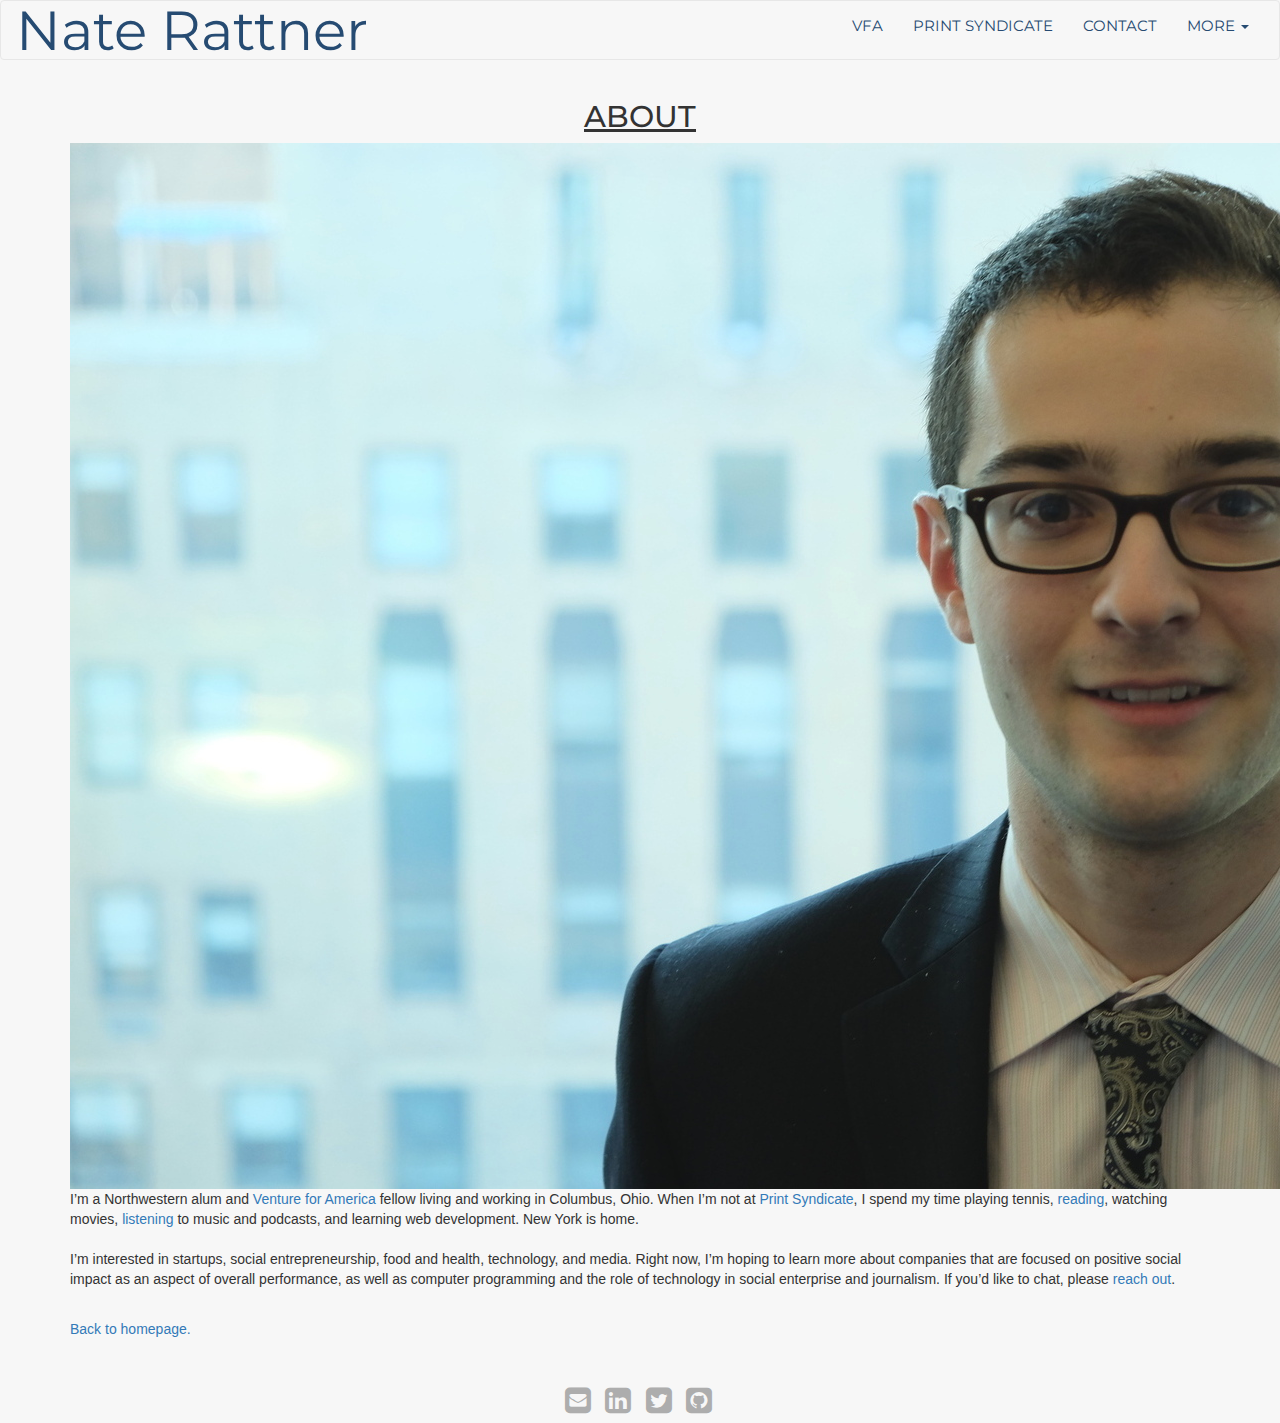
<file: about.html>
<!DOCTYPE html>
<html lang="en">
  <head>
  	<meta name="robots" content="noindex" />
    <meta charset="utf-8">
    <meta http-equiv="X-UA-Compatible" content="IE=edge">
    <meta name="viewport" content="width=device-width, initial-scale=1">
    <!-- The above 3 meta tags *must* come first in the head; any other head content must come *after* these tags -->
    <title>Nate Rattner</title>

    <!-- Bootstrap -->
    <link href="css/bootstrap.min.css" rel="stylesheet">

	<!-- Stylesheet -->
	<link href="css/stylesheet.css" rel="stylesheet" type="text/css">
	<link rel="stylesheet" href="http://maxcdn.bootstrapcdn.com/font-awesome/4.3.0/css/font-awesome.min.css">
	<link href='http://fonts.googleapis.com/css?family=Montserrat:400,700' rel='stylesheet' type='text/css'>
	<link href='http://fonts.googleapis.com/css?family=Karla' rel='stylesheet' type='text/css'>
	<link href='http://fonts.googleapis.com/css?family=Lora' rel='stylesheet' type='text/css'>
	<link href='http://fonts.googleapis.com/css?family=Raleway:400' rel='stylesheet' type='text/css'>
	<link href='http://fonts.googleapis.com/css?family=Lato:300' rel='stylesheet' type='text/css'>
	
    <!-- HTML5 shim and Respond.js for IE8 support of HTML5 elements and media queries -->
    <!-- WARNING: Respond.js doesn't work if you view the page via file:// -->
    <!--[if lt IE 9]>
      <script src="https://oss.maxcdn.com/html5shiv/3.7.2/html5shiv.min.js"></script>
      <script src="https://oss.maxcdn.com/respond/1.4.2/respond.min.js"></script>
    <![endif]-->
  </head>
  <body>

<nav class="navbar navbar-default">
  <div class="container-fluid">
    <!-- Brand and toggle get grouped for better mobile display -->
    <div class="navbar-header">
      <button type="button" class="navbar-toggle collapsed" data-toggle="collapse" data-target="#bs-example-navbar-collapse-1">
        <span class="sr-only">Toggle navigation</span>
        <span class="icon-bar"></span>
        <span class="icon-bar"></span>
        <span class="icon-bar"></span>
      </button>
      <a class="navbar-brand" href="index.html">Nate Rattner</a>
    </div>

    <!-- Collect the nav links, forms, and other content for toggling -->
    <div class="collapse navbar-collapse" id="bs-example-navbar-collapse-1">
      
      <ul class="nav navbar-nav navbar-right">
        <li><a href="vfa.html">VFA</a></li>
        <li><a href="printsyndicate.html">Print Syndicate</a></li>
        <li><a href="contact.html">Contact</a></li>
        <li class="dropdown">
          <a href="#" class="dropdown-toggle" data-toggle="dropdown" role="button" aria-expanded="false">More <span class="caret"></span></a>
          <ul class="dropdown-menu" role="menu">
            <li><a href="writing.html">Writing</a></li>
            <li><a href="reading.html">Reading</a></li>
            <li><a href="listening.html">Listening</a></li>
            <li><a href="projects.html">Projects</a></li>
            <li><a href="resume.html">Resume</a></li>

        </li>
      </ul>
    </div><!-- /.navbar-collapse -->
  </div><!-- /.container-fluid -->
</nav>

	<!-- Pages Header-->



	<!-- Main Page Content -->
<div class="container">
	<div class="row pages-header">
		<h2>
			About 
		</h2>
	</div>
</div>

<div class="container">
	<div class="row about-content">
		<div class="col-sm-12 col-lg-12">
			<img id="headshot" src="img/headshot.jpg"/>
			<p>
				I’m a Northwestern alum and <a href="vfa.html">Venture for America</a> fellow living and working in Columbus, Ohio. When I’m not at <a href="printsyndicate.html">Print Syndicate</a>, I spend my time playing tennis, <a href="reading.html">reading</a>, watching movies, <a href="listening.html">listening</a> to music and podcasts, and learning web development. New York is home.
				</br>
				</br>
				I’m interested in startups, social entrepreneurship, food and health, technology, and media. Right now, I’m hoping to learn more about companies that are focused on positive social impact as an aspect of overall performance, as well as computer programming and the role of technology in social enterprise and journalism. If you’d like to chat, please <a href="contact.html">reach out</a>.
			</p> 
			</br>
			<div class="back-link"><a href="index.html">Back to homepage.</p></div>
	</br>
<div class="row homepage-icons">
		<div class="col-sm-12 col-lg-12">
			<a href="mailto:naterattner@gmail.com"><i class="fa fa-envelope-square"></i></a>
			<a href="http://www.linkedin.com/in/naterattner/en" target="_blank"><i class="fa fa-linkedin-square"></i></a>
			<a href="https://twitter.com/naterattner" target="_blank"><i class="fa fa-twitter-square"></i></a>
			<a href="https://github.com/NateRattner" target="_blank"><i class="fa fa-github-square"></i></a>
		</div>
	</div>




    <!-- jQuery (necessary for Bootstrap's JavaScript plugins) -->
    <script src="https://ajax.googleapis.com/ajax/libs/jquery/1.11.2/jquery.min.js"></script>
    <!-- Include all compiled plugins (below), or include individual files as needed -->
    <script src="js/bootstrap.min.js"></script>
  </body>
</html>
</file>
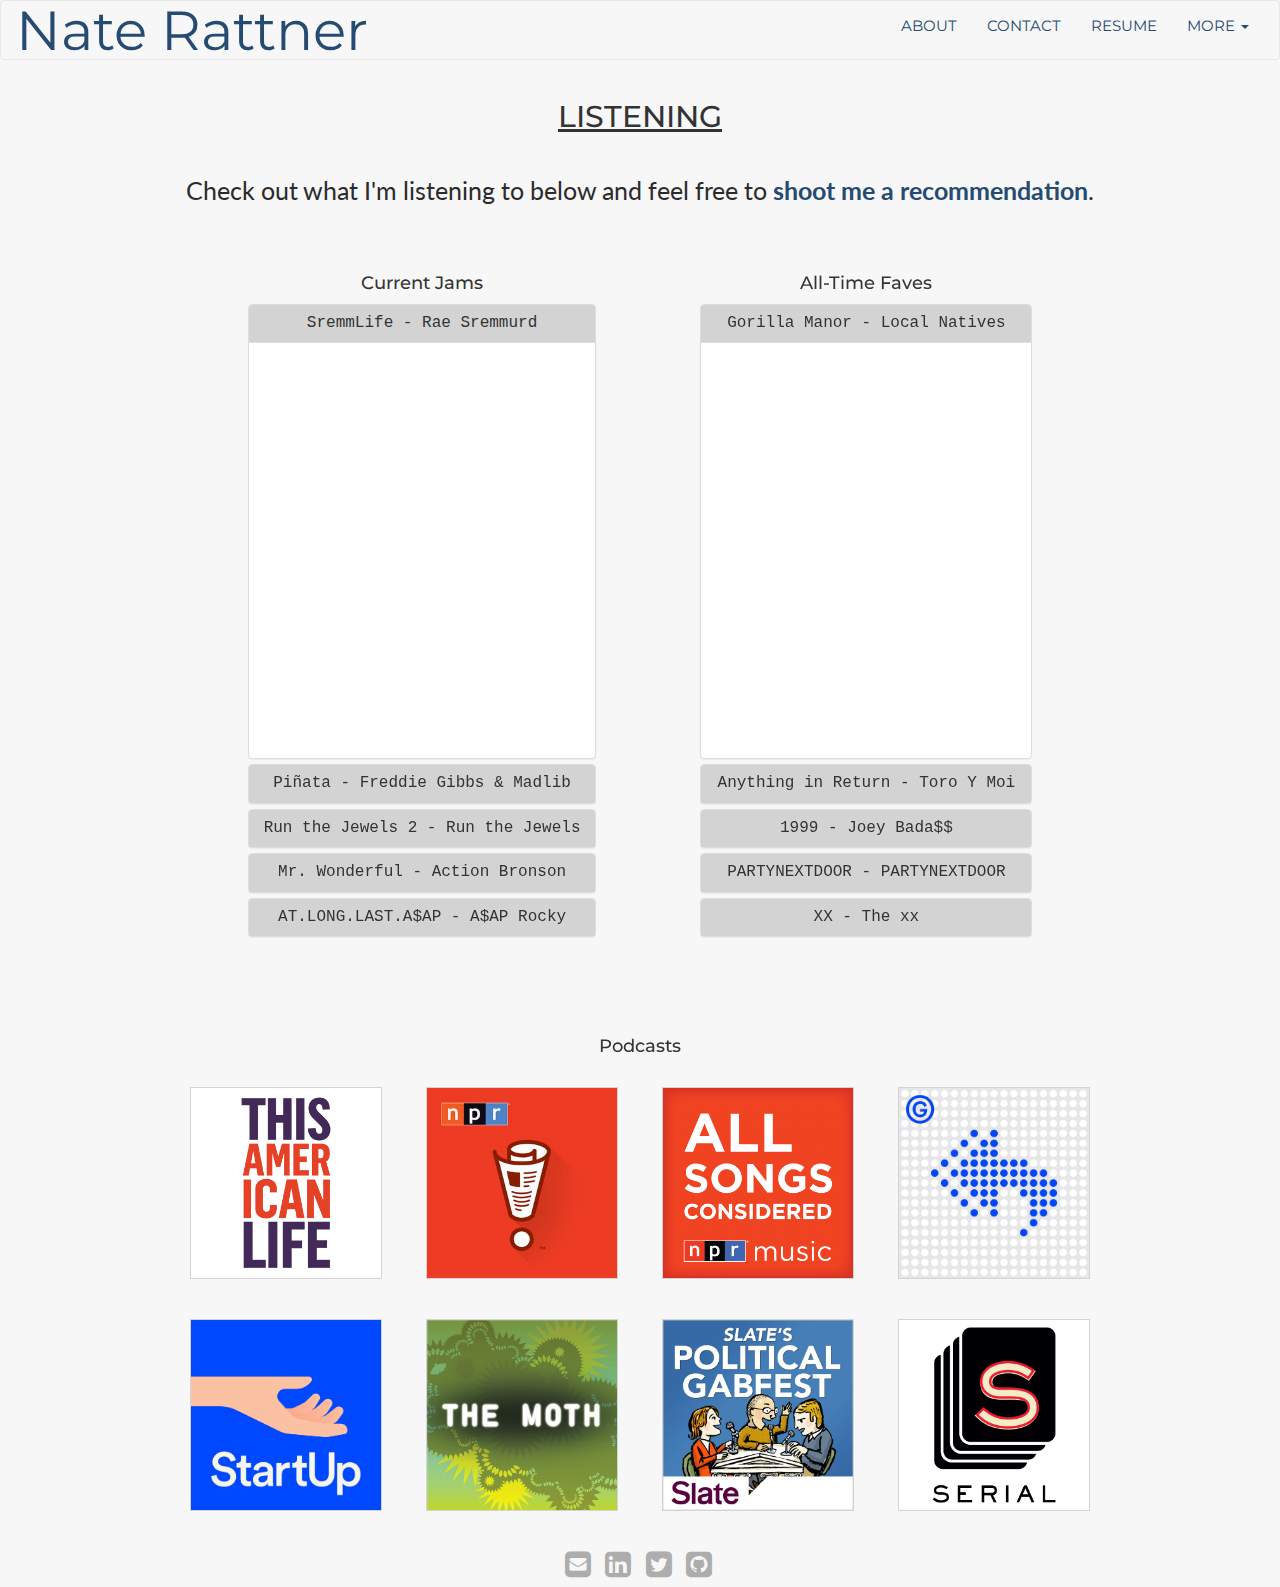
<file: listening.html>
<!DOCTYPE html>
<html lang="en">
  <head>
    <meta charset="utf-8">
    <meta http-equiv="X-UA-Compatible" content="IE=edge">
    <meta name="viewport" content="width=device-width, initial-scale=1">
    <!-- The above 3 meta tags *must* come first in the head; any other head content must come *after* these tags -->
    <title>Nate Rattner</title>

    <!-- Bootstrap -->
    <link href="css/bootstrap.min.css" rel="stylesheet">

	<!-- Stylesheet -->
	<link href="css/stylesheet.css" rel="stylesheet" type="text/css">
	<link rel="stylesheet" href="http://maxcdn.bootstrapcdn.com/font-awesome/4.3.0/css/font-awesome.min.css">
	
	<link href='http://fonts.googleapis.com/css?family=Montserrat:400,700' rel='stylesheet' type='text/css'>
	<link href='http://fonts.googleapis.com/css?family=Karla' rel='stylesheet' type='text/css'>
	<link href='http://fonts.googleapis.com/css?family=Lora' rel='stylesheet' type='text/css'>
	<link href='http://fonts.googleapis.com/css?family=Raleway:400' rel='stylesheet' type='text/css'>
	<link href='http://fonts.googleapis.com/css?family=Lato:300' rel='stylesheet' type='text/css'>
	
    <!-- HTML5 shim and Respond.js for IE8 support of HTML5 elements and media queries -->
    <!-- WARNING: Respond.js doesn't work if you view the page via file:// -->
    <!--[if lt IE 9]>
      <script src="https://oss.maxcdn.com/html5shiv/3.7.2/html5shiv.min.js"></script>
      <script src="https://oss.maxcdn.com/respond/1.4.2/respond.min.js"></script>
    <![endif]-->
  </head>
  <body>

<nav class="navbar navbar-default">
  <div class="container-fluid">
    <!-- Brand and toggle get grouped for better mobile display -->
    <div class="navbar-header">
      <button type="button" class="navbar-toggle collapsed" data-toggle="collapse" data-target="#bs-example-navbar-collapse-1">
        <span class="sr-only">Toggle navigation</span>
        <span class="icon-bar"></span>
        <span class="icon-bar"></span>
        <span class="icon-bar"></span>
      </button>
      <a class="navbar-brand" href="index.html">Nate Rattner</a>
    </div>

    <!-- Collect the nav links, forms, and other content for toggling -->
    <div class="collapse navbar-collapse" id="bs-example-navbar-collapse-1">
      
      <ul class="nav navbar-nav navbar-right">
        <li><a href="about.html">About</a></li>
        <li><a href="contact.html">Contact</a></li>
        <li><a href="resume.html">Resume</a></li>
        <li class="dropdown">
          <a href="#" class="dropdown-toggle" data-toggle="dropdown" role="button" aria-expanded="false">More <span class="caret"></span></a>
          <ul class="dropdown-menu" role="menu">
            <li><a href="printsyndicate.html">Print Syndicate</a></li>
            <li><a href="vfa.html">Venture for America</a></li>
            <li><a href="writing.html">Writing</a></li>
            <li><a href="reading.html">Reading</a></li>
            <li><a href="listening.html">Listening</a></li>
            <li><a href="projects.html">Projects</a></li>

        </li>
      </ul>
    </div><!-- /.navbar-collapse -->
  </div><!-- /.container-fluid -->
</nav>

	<!-- Pages Header-->

<div class="container">
	<div class="row pages-header">
		<h2>
			Listening
		</h2>
	</div>
</div>

<div class="container">
	<div class="row pages-content reading-intro">
		<p>
			Check out what I'm listening to below and feel free to <a href="mailto:naterattner@gmail.com">shoot me a recommendation</a>.
		</p>
	</div>
</div>

	<!-- Main Page Content -->


<!-- Accordion #1 accordion -->
<div class="container">
<div class="row music-container">
<div class="music-column">
<h4>Current Jams</h4>
<div class="panel-group" id="accordion1" role="tablist" aria-multiselectable="true">
  <div class="panel panel-default">
    <div class="panel-heading" role="tab" id="headingOne">
      <h5 class="panel-title">
        <a data-toggle="collapse" data-parent="#accordion1" href="#1_collapseOne" aria-expanded="true" aria-controls="collapseOne">
          SremmLife - Rae Sremmurd
        </a>
      </h5>
    </div>
    <div id="1_collapseOne" class="panel-collapse collapse in" role="tabpanel" aria-labelledby="headingOne">
      <div class="panel-body">
        <iframe src="https://embed.spotify.com/?uri=spotify%3Aalbum%3A6eDx949ONWDCN0O22wFZf7" width="300" height="380" frameborder="0" allowtransparency="true"></iframe>
      </div>
    </div>
  </div>
  <div class="panel panel-default">
    <div class="panel-heading" role="tab" id="headingTwo">
      <h5 class="panel-title">
        <a class="collapsed" data-toggle="collapse" data-parent="#accordion1" href="#1_collapseTwo" aria-expanded="false" aria-controls="collapseTwo">
          Pi&ntilde;ata - Freddie Gibbs & Madlib
        </a>
      </h5>
    </div>
    <div id="1_collapseTwo" class="panel-collapse collapse" role="tabpanel" aria-labelledby="headingTwo">
      <div class="panel-body">
        <iframe src="https://embed.spotify.com/?uri=spotify%3Aalbum%3A43uErencdmuTRFZPG3zXL1" width="300" height="380" frameborder="0" allowtransparency="true"></iframe>
      </div>
    </div>
  </div>
  <div class="panel panel-default">
    <div class="panel-heading" role="tab" id="headingThree">
      <h5 class="panel-title">
        <a class="collapsed" data-toggle="collapse" data-parent="#accordion1" href="#1_collapseThree" aria-expanded="false" aria-controls="collapseThree">
          Run the Jewels 2 - Run the Jewels
        </a>
      </h5>
    </div>
    <div id="1_collapseThree" class="panel-collapse collapse" role="tabpanel" aria-labelledby="headingThree">
      <div class="panel-body">
        <iframe src="https://embed.spotify.com/?uri=spotify%3Aalbum%3A2lPYlP4eumsjz6LBG8GCbG" width="300" height="380" frameborder="0" allowtransparency="true"></iframe>
      </div>
    </div>
  </div>
  <div class="panel panel-default">
    <div class="panel-heading" role="tab" id="headingThree">
      <h5 class="panel-title">
        <a class="collapsed" data-toggle="collapse" data-parent="#accordion1" href="#1_collapseFour" aria-expanded="false" aria-controls="collapseThree">
          Mr. Wonderful - Action Bronson
        </a>
      </h5>
    </div>
    <div id="1_collapseFour" class="panel-collapse collapse" role="tabpanel" aria-labelledby="headingThree">
      <div class="panel-body">
        <iframe src="https://embed.spotify.com/?uri=spotify%3Aalbum%3A7ijgeLAW3W3vZ9jf6tozFq" width="300" height="380" frameborder="0" allowtransparency="true"></iframe>
      </div>
    </div>
  </div>
  <div class="panel panel-default">
    <div class="panel-heading" role="tab" id="headingThree">
      <h5 class="panel-title">
        <a class="collapsed" data-toggle="collapse" data-parent="#accordion1" href="#1_collapseFive" aria-expanded="false" aria-controls="collapseThree">
          AT.LONG.LAST.A$AP - A$AP Rocky
        </a>
      </h5>
    </div>
    <div id="1_collapseFive" class="panel-collapse collapse" role="tabpanel" aria-labelledby="headingThree">
      <div class="panel-body">
        <iframe src="https://embed.spotify.com/?uri=spotify%3Aalbum%3A3arNdjotCvtiiLFfjKngMc" width="300" height="380" frameborder="0" allowtransparency="true"></iframe>
      </div>
    </div>
  </div>
</div>
</div>
<div class="music-column">
<h4>All-Time Faves</h4>
<div class="panel-group" id="accordion2" role="tablist" aria-multiselectable="true">
  <div class="panel panel-default">
    <div class="panel-heading" role="tab" id="headingOne">
      <h5 class="panel-title">
        <a data-toggle="collapse" data-parent="#accordion2" href="#2_collapseOne" aria-expanded="true" aria-controls="collapseOne">
          Gorilla Manor - Local Natives
        </a>
      </h5>
    </div>
    <div id="2_collapseOne" class="panel-collapse collapse in" role="tabpanel" aria-labelledby="headingOne">
      <div class="panel-body">
        <iframe src="https://embed.spotify.com/?uri=spotify%3Aalbum%3A2cIpJDijNEoHv88jJKwDID" width="300" height="380" frameborder="0" allowtransparency="true"></iframe>
      </div>
    </div>
  </div>
  <div class="panel panel-default">
    <div class="panel-heading" role="tab" id="headingTwo">
      <h5 class="panel-title">
        <a class="collapsed" data-toggle="collapse" data-parent="#accordion2" href="#2_collapseTwo" aria-expanded="false" aria-controls="collapseTwo">
          Anything in Return - Toro Y Moi
        </a>
      </h5>
    </div>
    <div id="2_collapseTwo" class="panel-collapse collapse" role="tabpanel" aria-labelledby="headingTwo">
      <div class="panel-body">
        <iframe src="https://embed.spotify.com/?uri=spotify%3Aalbum%3A3xDRuOqakukb1SjHQG4WWc" width="300" height="380" frameborder="0" allowtransparency="true"></iframe>
      </div>
    </div>
  </div>
  <div class="panel panel-default">
    <div class="panel-heading" role="tab" id="headingThree">
      <h5 class="panel-title">
        <a class="collapsed" data-toggle="collapse" data-parent="#accordion2" href="#2_collapseThree" aria-expanded="false" aria-controls="collapseThree">
          1999 - Joey Bada$$
        </a>
      </h5>
    </div>
    <div id="2_collapseThree" class="panel-collapse collapse" role="tabpanel" aria-labelledby="headingThree">
      <div class="panel-body">
        <iframe src="https://embed.spotify.com/?uri=spotify%3Aalbum%3A100sbzLt8tFdeksrctxIG1" width="300" height="380" frameborder="0" allowtransparency="true"></iframe>
      </div>
    </div>
  </div>
    <div class="panel panel-default">
    <div class="panel-heading" role="tab" id="headingThree">
      <h5 class="panel-title">
        <a class="collapsed" data-toggle="collapse" data-parent="#accordion2" href="#2_collapseFour" aria-expanded="false" aria-controls="collapseThree">
          PARTYNEXTDOOR - PARTYNEXTDOOR
        </a>
      </h5>
    </div>
    <div id="2_collapseFour" class="panel-collapse collapse" role="tabpanel" aria-labelledby="headingThree">
      <div class="panel-body">
        <iframe src="https://embed.spotify.com/?uri=spotify%3Aalbum%3A4EZoN6mRXNcGxHXZC2doJH" width="300" height="380" frameborder="0" allowtransparency="true"></iframe>
      </div>
    </div>
  </div>
    <div class="panel panel-default">
    <div class="panel-heading" role="tab" id="headingThree">
      <h5 class="panel-title">
        <a class="collapsed" data-toggle="collapse" data-parent="#accordion2" href="#2_collapseFive" aria-expanded="false" aria-controls="collapseThree">
          XX - The xx
        </a>
      </h5>
    </div>
    <div id="2_collapseFive" class="panel-collapse collapse" role="tabpanel" aria-labelledby="headingThree">
      <div class="panel-body">
        <iframe src="https://embed.spotify.com/?uri=spotify%3Aalbum%3A2rmMeEq5D1Bg7YFRwtHBDr" width="300" height="380" frameborder="0" allowtransparency="true"></iframe>
      </div>
    </div>
  </div>
</div>
</div>
</div>
</div>

<div class="container">
	<div class="podcasts-container">
		<h4>
			Podcasts
		</h4>
		<div class="podcasts-icons">
			<div class="podcast">
				<a href="http://www.thisamericanlife.org/" target="blank"><img src="img/this_american_life.jpg" /> </a>
			</div>
			<div class="podcast">
				<a href="http://www.npr.org/programs/wait-wait-dont-tell-me/" target="blank"><img src="img/wait_wait.jpg" /> </a>
			</div>
			<div class="podcast">
				<a href="http://www.npr.org/sections/allsongs/" target="blank"><img src="img/all_songs_considered.jpg" /> </a>
			</div>
			<div class="podcast">
				<a href="http://gimletmedia.com/show/reply-all/" target="blank"><img src="img/reply_all.jpeg" /> </a>
			</div>
			<div class="podcast">
				<a href="http://gimletmedia.com/show/startup/" target="blank"><img src="img/startup.jpeg" /> </a>
			</div>
			<div class="podcast">
				<a href="http://themoth.org/" target="blank"><img src="img/the_moth.jpg" /> </a>
			</div>
			<div class="podcast">
				<a href="http://www.slate.com/articles/podcasts/gabfest.html" target="blank"><img src="img/gabfest.jpg" /> </a>
			</div>
			<div class="podcast">
				<a href="http://serialpodcast.org/" target="blank"><img src="img/serial.png" /> </a>
			</div>	
		</div>
	</div>
</div>



<div class="row homepage-icons">
		<div class="col-sm-12 col-lg-12">
			<a href="mailto:naterattner@gmail.com"><i class="fa fa-envelope-square"></i></a>
			<a href="http://www.linkedin.com/in/naterattner/en" target="_blank"><i class="fa fa-linkedin-square"></i></a>
			<a href=""><i class="fa fa-twitter-square"></i></a>
			<a href=""><i class="fa fa-github-square"></i></a>
		</div>
	</div>






    <!-- jQuery (necessary for Bootstrap's JavaScript plugins) -->
    <script src="https://ajax.googleapis.com/ajax/libs/jquery/1.11.2/jquery.min.js"></script>
    <!-- Include all compiled plugins (below), or include individual files as needed -->
    <script src="js/bootstrap.min.js"></script>
  </body>
</html>
</file>
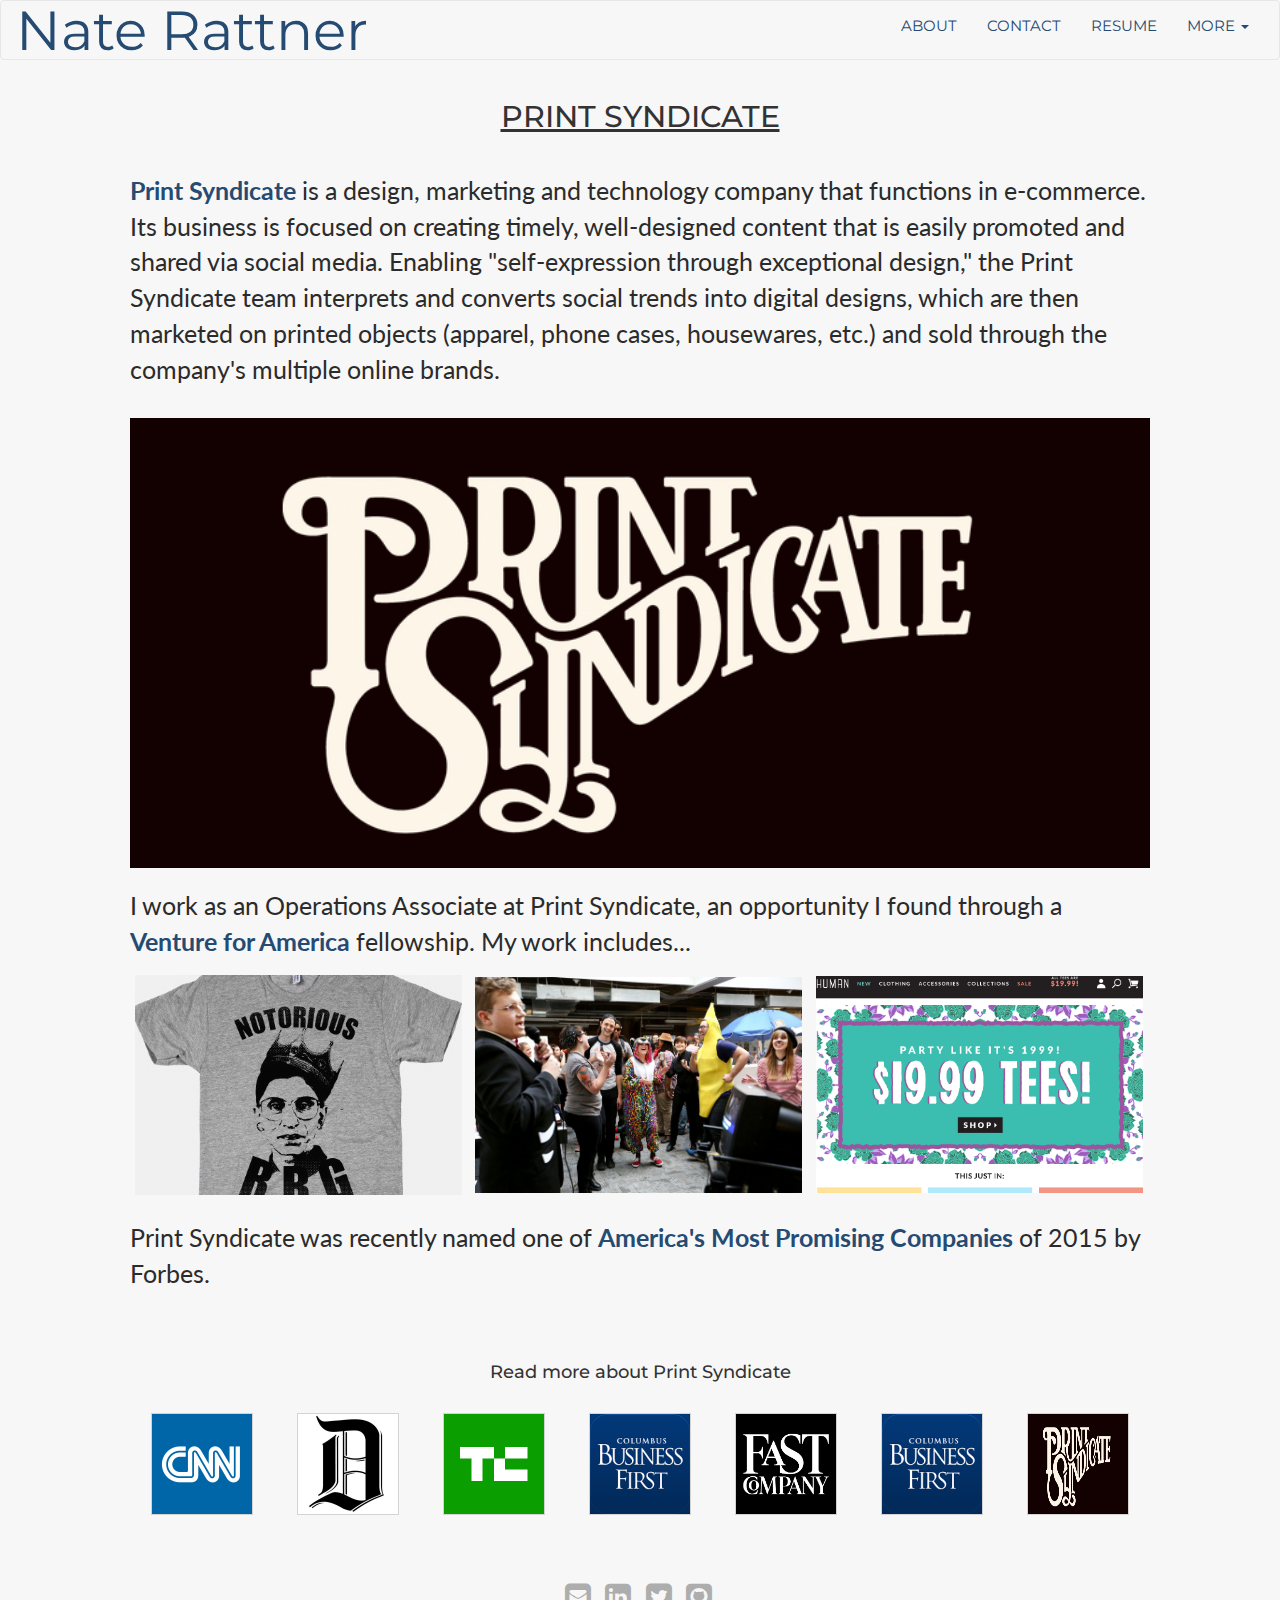
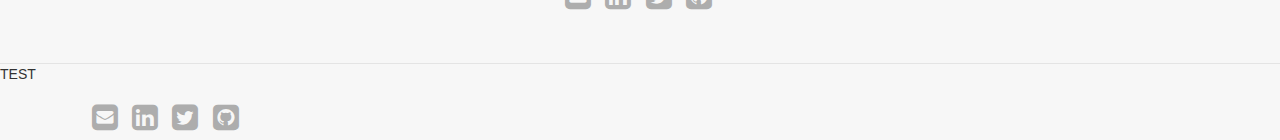
<file: printsyndicate.html>
<!DOCTYPE html>
<html lang="en">
  <head>
    <meta charset="utf-8">
    <meta http-equiv="X-UA-Compatible" content="IE=edge">
    <meta name="viewport" content="width=device-width, initial-scale=1">
    <!-- The above 3 meta tags *must* come first in the head; any other head content must come *after* these tags -->
    <title>Nate Rattner</title>

    <!-- Bootstrap -->
    <link href="css/bootstrap.min.css" rel="stylesheet">

	<!-- Stylesheet -->
	<link href="css/stylesheet.css" rel="stylesheet" type="text/css">
	<link rel="stylesheet" href="http://maxcdn.bootstrapcdn.com/font-awesome/4.3.0/css/font-awesome.min.css">
	<link href='http://fonts.googleapis.com/css?family=Montserrat:400,700' rel='stylesheet' type='text/css'>
	<link href='http://fonts.googleapis.com/css?family=Karla' rel='stylesheet' type='text/css'>
	<link href='http://fonts.googleapis.com/css?family=Lora' rel='stylesheet' type='text/css'>
	<link href='http://fonts.googleapis.com/css?family=Raleway:400' rel='stylesheet' type='text/css'>
	<link href='http://fonts.googleapis.com/css?family=Lato:300' rel='stylesheet' type='text/css'>
	
    <!-- HTML5 shim and Respond.js for IE8 support of HTML5 elements and media queries -->
    <!-- WARNING: Respond.js doesn't work if you view the page via file:// -->
    <!--[if lt IE 9]>
      <script src="https://oss.maxcdn.com/html5shiv/3.7.2/html5shiv.min.js"></script>
      <script src="https://oss.maxcdn.com/respond/1.4.2/respond.min.js"></script>
    <![endif]-->
  </head>
  <body>

<nav class="navbar navbar-default">
  <div class="container-fluid">
    <!-- Brand and toggle get grouped for better mobile display -->
    <div class="navbar-header">
      <button type="button" class="navbar-toggle collapsed" data-toggle="collapse" data-target="#bs-example-navbar-collapse-1">
        <span class="sr-only">Toggle navigation</span>
        <span class="icon-bar"></span>
        <span class="icon-bar"></span>
        <span class="icon-bar"></span>
      </button>
      <a class="navbar-brand" href="index.html">Nate Rattner</a>
    </div>

    <!-- Collect the nav links, forms, and other content for toggling -->
    <div class="collapse navbar-collapse" id="bs-example-navbar-collapse-1">
      
      <ul class="nav navbar-nav navbar-right">
        <li><a href="about.html">About</a></li>
        <li><a href="contact.html">Contact</a></li>
        <li><a href="resume.html">Resume</a></li>
        <li class="dropdown">
          <a href="#" class="dropdown-toggle" data-toggle="dropdown" role="button" aria-expanded="false">More <span class="caret"></span></a>
          <ul class="dropdown-menu" role="menu">
            <li><a href="printsyndicate.html">Print Syndicate</a></li>
            <li><a href="vfa.html">Venture for America</a></li>
            <li><a href="writing.html">Writing</a></li>
            <li><a href="reading.html">Reading</a></li>
            <li><a href="listening.html">Listening</a></li>
            <li><a href="projects.html">Projects</a></li>

        </li>
      </ul>
    </div><!-- /.navbar-collapse -->
  </div><!-- /.container-fluid -->
</nav>

	<!-- Pages Header-->

<div class="container">
	<div class="row pages-header">
		<h2>
			Print Syndicate <!-- LOGO INSTEAD? -->
		</h2>
	</div>
</div>

	<!-- Main Page Content -->
<div class="container">
	<div class="row pages-content">
		<div class="col-sm-12 col-lg-12">
			<p>
				<a href="http://www.printsyndicate.com" target="_blank">Print Syndicate </a> is a design, marketing and technology company that functions in e-commerce. Its business is focused on creating timely, well-designed content that is easily promoted and shared via social media. Enabling "self-expression through exceptional design," the Print Syndicate team interprets and converts social trends into digital designs, which are then marketed on printed objects (apparel, phone cases, housewares, etc.) and sold through the company's multiple online brands.
			</p> 
			<img class="main-pic" src="img/pslogo.png"/>
			</br>
			<p>
				I work as an Operations Associate at Print Syndicate, an opportunity I found through a <a href="vfa.html" target="_blank"> Venture for America </a> fellowship. My work includes...
			</p>

<!-- Bottom Pics w/ Modals -->

<!-- Picture 1 -->
			<a href="#" data-toggle="modal" data-target="#myModal_1">
			  <img class="bottom-pic" src="img/psdesign.jpg"/>
			</a>
		<!-- Modal 1 -->	
<div class="modal fade" id="myModal_1" tabindex="-1" role="dialog" aria-labelledby="myModalLabel" aria-hidden="true">
  <div class="modal-dialog modal-lg">
    <div class="modal-content">
      <div class="modal-body">
    	<img class="full-pic" src="img/psdesignfull.jpg"/>
      </div>
      <div class="modal-footer">
        <button type="button" class="btn btn-default" data-dismiss="modal">Close</button>
      </div>
    </div>
  </div>
</div>

<!-- Picture 2 -->
			<a href="#" data-toggle="modal" data-target="#myModal_2">
			  <img class="bottom-pic" src="img/psgroup.jpg"/>
			</a>
		<!-- Modal 2 -->	
<div class="modal fade" id="myModal_2" tabindex="-1" role="dialog" aria-labelledby="myModalLabel" aria-hidden="true">
  <div class="modal-dialog modal-lg">
    <div class="modal-content">
      <div class="modal-body">
    	<img class="full-pic" src="img/psgroup.jpg"/>
      </div>
      <div class="modal-footer">
        <button type="button" class="btn btn-default" data-dismiss="modal">Close</button>
      </div>
    </div>
  </div>
</div>

<!-- Picture 3 -->
			<a href="#" data-toggle="modal" data-target="#myModal_3">
			  <img class="bottom-pic" src="img/pslookhuman.png"/>
			</a>
		<!-- Modal 3 -->	
<div class="modal fade" id="myModal_3" tabindex="-1" role="dialog" aria-labelledby="myModalLabel" aria-hidden="true">
  <div class="modal-dialog modal-lg">
    <div class="modal-content">
      <div class="modal-body">
    	<img class="full-pic" src="img/pslookhumanfull.png"/>
      </div>
      <div class="modal-footer">
        <button type="button" class="btn btn-default" data-dismiss="modal">Close</button>
      </div>
    </div>
  </div>
</div>

<!-- END MODALS -->
			<p>
				Print Syndicate was recently named one of <a href="http://www.forbes.com/most-promising-companies/#tab:rank_page:9" target="_blank"> America's Most Promising Companies </a> of 2015 by Forbes.
			</p>
			
<!-- PRESS -->

<div class="press-container">
		<h4>
			Read more about Print Syndicate
		</h4>
		<div class="press-icons">
			<div class="press">
				<a href="http://money.cnn.com/2015/04/21/smallbusiness/internet-memes-products/" target="_blank"><img src="img/cnn.png" /> </a>
			</div>
			<div class="press">
				<a href="http://www.dispatch.com/content/stories/business/2014/11/06/investors-to-fuel-expansion-of-columbus-e-commerce-company.html" target="blank"><img src="img/dispatch.jpeg" /> </a>
			</div>
			<div class="press">
				<a href="http://techcrunch.com/2014/10/30/novelty-t-shirt-maker-print-syndicate-raises-4-25m-series-a/" target="blank"><img src="img/techcrunch.png" /> </a>
			</div>
			<div class="press">
				<a href="http://www.bizjournals.com/columbus/news/2014/10/30/print-syndicate-raises-4-25m-from-investors.html?page=all" target="blank"><img src="img/cbf.png" /> </a>
			</div>
			<div class="press">
				<a href="http://www.fastcompany.com/3037825/most-creative-people/radical-authenticity-a-gay-black-female-ceo-on-why-it-pays-to-be-an-open-book" target="blank"><img src="img/fast_company.jpeg" /> </a>
			</div>
			<div class="press">
				<a href="http://www.bizjournals.com/columbus/blog/2014/11/inside-the-deal-why-the-print-syndicate-4-25m.html" target="blank"><img src="img/cbf.png" /> </a>
			</div>
			<div class="press">
				<a href="http://printsyndicate.com/#news" target="blank"><img class="ps-resize" src="img/pslogo.png" /> </a>
			</div>	
		</div>
	</div>
			
<div class="press-text">		
			<h4 class="press-header">Read more about Print Syndicate</h4>
			<ul>
				<li><a href="http://money.cnn.com/2015/04/21/smallbusiness/internet-memes-products/" target="_blank">CNN Money: She mines popular memes for millions</a></li>
				<li><a href="http://www.dispatch.com/content/stories/business/2014/11/06/investors-to-fuel-expansion-of-columbus-e-commerce-company.html" target="_blank">Columbus Dispatch: Creative slogans on clothing, home goods fuel expansion at Print Syndicate</a></li>
				<li><a href="http://techcrunch.com/2014/10/30/novelty-t-shirt-maker-print-syndicate-raises-4-25m-series-a/" target="_blank">TechCrunch: Novelty T-Shirt Maker Print Syndicate Raises $4.25M Series A</a></li>
				<li><a href="http://www.bizjournals.com/columbus/news/2014/10/30/print-syndicate-raises-4-25m-from-investors.html?page=all" target="_blank">Columbus Business First: Print Syndicate raises $4.25M from investors, including CEOs of Groupon and Zappos</a></li>
				<li><a href="http://www.fastcompany.com/3037825/most-creative-people/radical-authenticity-a-gay-black-female-ceo-on-why-it-pays-to-be-an-open-book" target="_blank">Fast Company: A Gay, Black, Female CEO on Why it Pays to be an Open Book</a></li>
				<li><a href="http://www.bizjournals.com/columbus/blog/2014/11/inside-the-deal-why-the-print-syndicate-4-25m.html" target="_blank">Columbus Business First: Why the Print Syndicate $4.25M raise took just a few months</a></li>
				<li><a href="http://printsyndicate.com/#news" target="_blank">All Print Syndicate Press</a></li>
			</ul>
		</div>
	</div>	
	<div class="row homepage-icons">
		<div class="col-sm-12 col-lg-12">
			<a href="mailto:naterattner@gmail.com"><i class="fa fa-envelope-square"></i></a>
			<a href="http://www.linkedin.com/in/naterattner/en" target="_blank"><i class="fa fa-linkedin-square"></i></a>
			<a href=""><i class="fa fa-twitter-square"></i></a>
			<a href=""><i class="fa fa-github-square"></i></a>
		</div>
	</div>
</div>
</div>





        <!-- Begin page content -->
        <div class="container">
        </div>
        <footer class="footer">
        TEST
        <div class="row homepage-icons footer-icons">
		<div class="col-sm-12 col-lg-12">
			<a href="mailto:naterattner@gmail.com"><i class="fa fa-envelope-square"></i></a>
			<a href="http://www.linkedin.com/in/naterattner/en" target="_blank"><i class="fa fa-linkedin-square"></i></a>
			<a href=""><i class="fa fa-twitter-square"></i></a>
			<a href=""><i class="fa fa-github-square"></i></a>
		</div>
	</div>
        </footer>



    <!-- jQuery (necessary for Bootstrap's JavaScript plugins) -->
    <script src="https://ajax.googleapis.com/ajax/libs/jquery/1.11.2/jquery.min.js"></script>
    <!-- Include all compiled plugins (below), or include individual files as needed -->
    <script src="js/bootstrap.min.js"></script>
  </body>
</html>
</file>
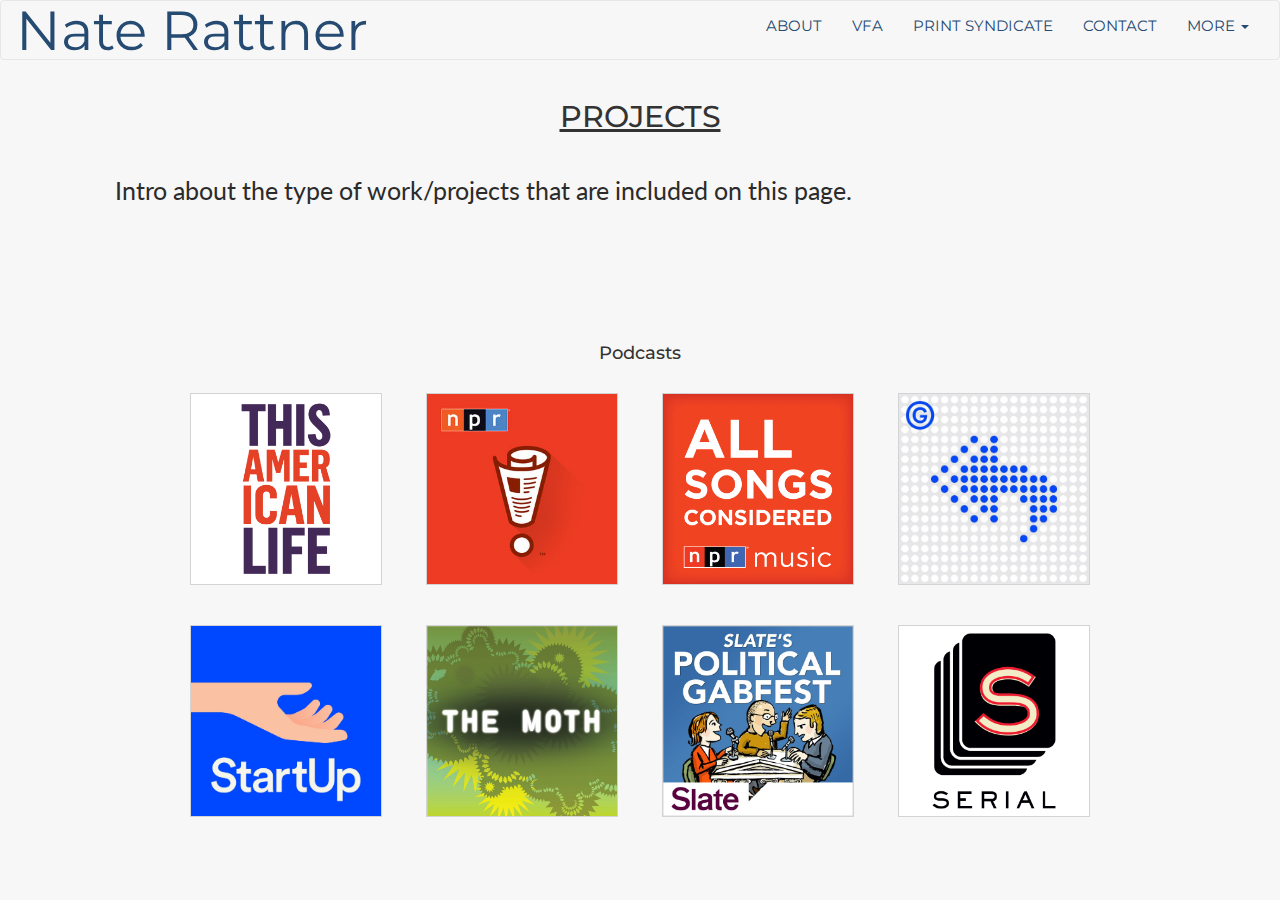
<file: projects.html>
<!DOCTYPE html>
<html lang="en">
  <head>
    <meta charset="utf-8">
    <meta http-equiv="X-UA-Compatible" content="IE=edge">
    <meta name="viewport" content="width=device-width, initial-scale=1">
    <!-- The above 3 meta tags *must* come first in the head; any other head content must come *after* these tags -->
    <title>Nate Rattner</title>

    <!-- Bootstrap -->
    <link href="css/bootstrap.min.css" rel="stylesheet">

	<!-- Stylesheet -->
	<link href="css/stylesheet.css" rel="stylesheet" type="text/css">
	<link rel="stylesheet" href="http://maxcdn.bootstrapcdn.com/font-awesome/4.3.0/css/font-awesome.min.css">
	<link href='http://fonts.googleapis.com/css?family=Montserrat:400,700' rel='stylesheet' type='text/css'>
	<link href='http://fonts.googleapis.com/css?family=Karla' rel='stylesheet' type='text/css'>
	<link href='http://fonts.googleapis.com/css?family=Lora' rel='stylesheet' type='text/css'>
	<link href='http://fonts.googleapis.com/css?family=Raleway:300' rel='stylesheet' type='text/css'>
	<link href='http://fonts.googleapis.com/css?family=Lato:300' rel='stylesheet' type='text/css'>
	
    <!-- HTML5 shim and Respond.js for IE8 support of HTML5 elements and media queries -->
    <!-- WARNING: Respond.js doesn't work if you view the page via file:// -->
    <!--[if lt IE 9]>
      <script src="https://oss.maxcdn.com/html5shiv/3.7.2/html5shiv.min.js"></script>
      <script src="https://oss.maxcdn.com/respond/1.4.2/respond.min.js"></script>
    <![endif]-->
  </head>
  <body>

<nav class="navbar navbar-default">
  <div class="container-fluid">
    <!-- Brand and toggle get grouped for better mobile display -->
    <div class="navbar-header">
      <button type="button" class="navbar-toggle collapsed" data-toggle="collapse" data-target="#bs-example-navbar-collapse-1">
        <span class="sr-only">Toggle navigation</span>
        <span class="icon-bar"></span>
        <span class="icon-bar"></span>
        <span class="icon-bar"></span>
      </button>
      <a class="navbar-brand" href="index.html">Nate Rattner</a>
    </div>

    <!-- Collect the nav links, forms, and other content for toggling -->
    <div class="collapse navbar-collapse" id="bs-example-navbar-collapse-1">
      
      <ul class="nav navbar-nav navbar-right">
        <li><a href="about.html">About</a></li>
        <li><a href="resume.html">VFA</a></li>
        <li><a href="resume.html">Print Syndicate</a></li>
        <li><a href="contact.html">Contact</a></li>
        <li class="dropdown">
          <a href="#" class="dropdown-toggle" data-toggle="dropdown" role="button" aria-expanded="false">More <span class="caret"></span></a>
          <ul class="dropdown-menu" role="menu">
            <li><a href="writing.html">Writing</a></li>
            <li><a href="reading.html">Reading</a></li>
            <li><a href="listening.html">Listening</a></li>
            <li><a href="projects.html">Projects</a></li>
            <li><a href="resume.html">Resume</a></li>

        </li>
      </ul>
    </div><!-- /.navbar-collapse -->
  </div><!-- /.container-fluid -->
</nav>


<div class="container">
	<div class="row pages-header">
		<h2>
			Projects
		</h2>
	</div>
</div>

	<!-- Main Page Content -->
<div class="container">
	<div class="row pages-content">
		<p>
			Intro about the type of work/projects that are included on this page.
		</p>
	</div>
</div>



<div class="container">
	<div class="podcasts-container">
		<h4>
			Podcasts
		</h4>
		<div class="podcasts-icons">
			<div class="podcast">
				<!-- Project 1 -->
				<a href="#" data-toggle="modal" data-target="#myModal_1">
					<img src="img/this_american_life.jpg"/>
				</a>
				<!-- Modal 1 -->
				<div class="modal fade" id="myModal_1" tabindex="-1" role="dialog" aria-labelledby="myModalLabel" aria-hidden="true">
  					<div class="modal-dialog modal-lg">
					    <div class="modal-content">
					      <div class="modal-body">
					    	<p>Project content</p>
					      </div>
					      <div class="modal-footer">
       						 <button type="button" class="btn btn-default" data-dismiss="modal">Close</button>
     					 </div>
  					  </div>
				  </div>
				</div>	
			</div>
			<div class="podcast">
				<a href="http://www.npr.org/programs/wait-wait-dont-tell-me/" target="blank"><img src="img/wait_wait.jpg" /> </a>
			</div>
			<div class="podcast">
				<a href="http://www.npr.org/sections/allsongs/" target="blank"><img src="img/all_songs_considered.jpg" /> </a>
			</div>
			<div class="podcast">
				<a href="http://gimletmedia.com/show/reply-all/" target="blank"><img src="img/reply_all.jpeg" /> </a>
			</div>
			<div class="podcast">
				<a href="http://gimletmedia.com/show/startup/" target="blank"><img src="img/startup.jpeg" /> </a>
			</div>
			<div class="podcast">
				<a href="http://themoth.org/" target="blank"><img src="img/the_moth.jpg" /> </a>
			</div>
			<div class="podcast">
				<a href="http://www.slate.com/articles/podcasts/gabfest.html" target="blank"><img src="img/gabfest.jpg" /> </a>
			</div>
			<div class="podcast">
				<a href="http://serialpodcast.org/" target="blank"><img src="img/serial.png" /> </a>
			</div>	
		</div>
	</div>
</div>





    <!-- jQuery (necessary for Bootstrap's JavaScript plugins) -->
    <script src="https://ajax.googleapis.com/ajax/libs/jquery/1.11.2/jquery.min.js"></script>
    <!-- Include all compiled plugins (below), or include individual files as needed -->
    <script src="js/bootstrap.min.js"></script>
  </body>
</html>
</file>
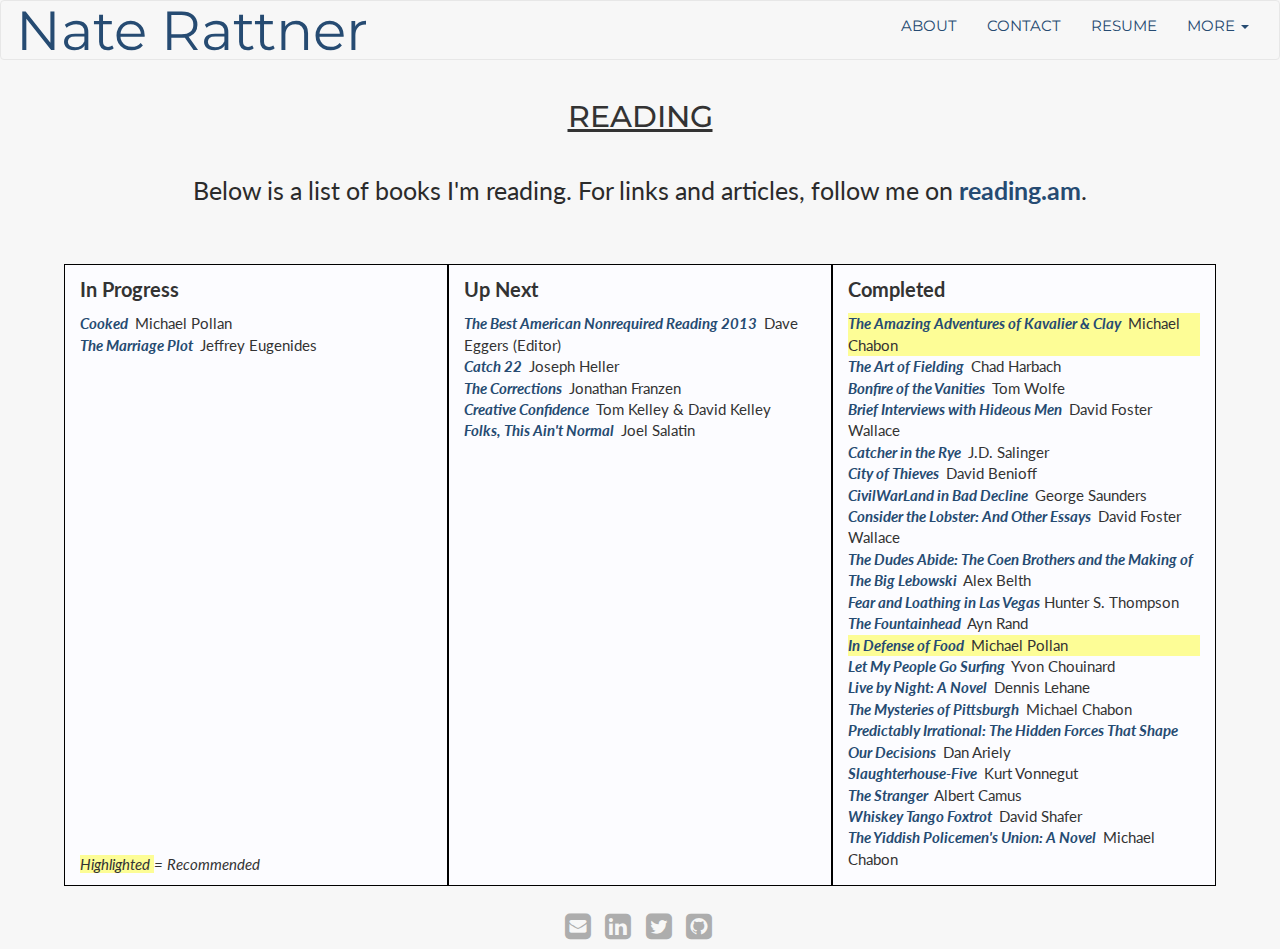
<file: reading.html>
<!DOCTYPE html>
<html lang="en">
  <head>
    <meta charset="utf-8">
    <meta http-equiv="X-UA-Compatible" content="IE=edge">
    <meta name="viewport" content="width=device-width, initial-scale=1">
    <!-- The above 3 meta tags *must* come first in the head; any other head content must come *after* these tags -->
    <title>Nate Rattner</title>

    <!-- Bootstrap -->
    <link href="css/bootstrap.min.css" rel="stylesheet">

	<!-- Stylesheet -->
	<link href="css/stylesheet.css" rel="stylesheet" type="text/css">
	<link rel="stylesheet" href="http://maxcdn.bootstrapcdn.com/font-awesome/4.3.0/css/font-awesome.min.css">
	<link href='http://fonts.googleapis.com/css?family=Montserrat:400,700' rel='stylesheet' type='text/css'>
	<link href='http://fonts.googleapis.com/css?family=Karla' rel='stylesheet' type='text/css'>
	<link href='http://fonts.googleapis.com/css?family=Lora' rel='stylesheet' type='text/css'>
	<link href='http://fonts.googleapis.com/css?family=Raleway:400' rel='stylesheet' type='text/css'>
	<link href='http://fonts.googleapis.com/css?family=Lato:300' rel='stylesheet' type='text/css'>
	
    <!-- HTML5 shim and Respond.js for IE8 support of HTML5 elements and media queries -->
    <!-- WARNING: Respond.js doesn't work if you view the page via file:// -->
    <!--[if lt IE 9]>
      <script src="https://oss.maxcdn.com/html5shiv/3.7.2/html5shiv.min.js"></script>
      <script src="https://oss.maxcdn.com/respond/1.4.2/respond.min.js"></script>
    <![endif]-->
  </head>
  <body>

<nav class="navbar navbar-default">
  <div class="container-fluid">
    <!-- Brand and toggle get grouped for better mobile display -->
    <div class="navbar-header">
      <button type="button" class="navbar-toggle collapsed" data-toggle="collapse" data-target="#bs-example-navbar-collapse-1">
        <span class="sr-only">Toggle navigation</span>
        <span class="icon-bar"></span>
        <span class="icon-bar"></span>
        <span class="icon-bar"></span>
      </button>
      <a class="navbar-brand" href="index.html">Nate Rattner</a>
    </div>

    <!-- Collect the nav links, forms, and other content for toggling -->
    <div class="collapse navbar-collapse" id="bs-example-navbar-collapse-1">
      
      <ul class="nav navbar-nav navbar-right">
        <li><a href="about.html">About</a></li>
        <li><a href="contact.html">Contact</a></li>
        <li><a href="resume.html">Resume</a></li>
        <li class="dropdown">
          <a href="#" class="dropdown-toggle" data-toggle="dropdown" role="button" aria-expanded="false">More <span class="caret"></span></a>
          <ul class="dropdown-menu" role="menu">
            <li><a href="printsyndicate.html">Print Syndicate</a></li>
            <li><a href="vfa.html">Venture for America</a></li>
            <li><a href="writing.html">Writing</a></li>
            <li><a href="reading.html">Reading</a></li>
            <li><a href="listening.html">Listening</a></li>
            <li><a href="projects.html">Projects</a></li>

        </li>
      </ul>
    </div><!-- /.navbar-collapse -->
  </div><!-- /.container-fluid -->
</nav>

	<!-- Pages Header-->

<div class="container">
	<div class="row pages-header">
		<h2>
			Reading 
		</h2>
	</div>
</div>

<div class="container">
	<div class="row pages-content reading-intro">
		<p>
			Below is a list of books I'm reading. For links and articles, follow me on <a href="https://www.reading.am/naterattner" target="_blank"> reading.am</a>.
		</p>
	</div>
</div>

	<!-- Columns -->

<div class="biblio">
	<div class="table">
		<div class="biblio-column">
			<div class="status">
				In Progress
			</div>
			<div class="section">
				<div class="book">
					<a href="http://michaelpollan.com/books/cooked/" class="booktitle">Cooked</a>
					<span class="author">Michael Pollan</span>
				</div>
				<div class="book">
					<a href="http://www.amazon.com/The-Marriage-Plot-A-Novel/dp/125001476X" class="booktitle">The Marriage Plot</a>
					<span class="author">Jeffrey Eugenides</span>
				</div>
			</div>
			<p class="legend"> 
				<span id="recommend">Highlighted </span	> = Recommended
			</p>
		</div>
		<div class="biblio-column">
			<div class="status">
				Up Next
			</div>
			<div class="section">
				<div class="book">
					<a href="http://www.amazon.com/Best-American-Nonrequired-Reading-2013/dp/0544105508" class="booktitle">The Best American Nonrequired Reading 2013</a>
					<span class="author">Dave Eggers (Editor)</span>
				</div>
				<div class="book">
					<a href="http://www.amazon.com/Catch-22-Anniversary-Edition-Joseph-Heller/dp/1451626657" class="booktitle">Catch 22</a>
					<span class="author">Joseph Heller</span>
				</div>
				<div class="book">
					<a href="http://www.amazon.com/The-Corrections-Novel-Jonathan-Franzen/dp/0312421273" class="booktitle">The Corrections</a>
					<span class="author">Jonathan Franzen</span>
				</div>
				<div class="book">
					<a href="http://www.creativeconfidence.com/" class="booktitle">Creative Confidence</a>
					<span class="author">Tom Kelley & David Kelley</span>
				</div>
				<div class="book">
					<a href="http://www.folksthisaintnormal.com/" class="booktitle">Folks, This Ain't Normal</a>
					<span class="author">Joel Salatin</span>
				</div>
			</div>
		</div>
		<div class="biblio-column">
			<div class="status">
				Completed
			</div>
			<div class="section">
				<div class="book" id="recommend">
					<a href="http://www.amazon.com/Amazing-Adventures-Kavalier-bonus-content/dp/0812983580/ref=tmm_pap_swatch_0?_encoding=UTF8&sr=&qid=" class="booktitle">The Amazing Adventures of Kavalier & Clay</a>
					<span class="author">Michael Chabon</span>
				</div>
				<div class="book">
					<a href="http://www.amazon.com/The-Art-Fielding-A-Novel/dp/0316126675" class="booktitle">The Art of Fielding</a>
					<span class="author">Chad Harbach</span>
				</div>
				<div class="book">
					<a href="http://www.amazon.com/The-Bonfire-Vanities-Tom-Wolfe/dp/0312427573" class="booktitle">Bonfire of the Vanities</a>
					<span class="author">Tom Wolfe</span>
				</div>
				<div class="book">
					<a href="http://www.amazon.com/Brief-Interviews-Hideous-Foster-Wallace/dp/0316925195" class="booktitle">Brief Interviews with Hideous Men</a>
					<span class="author">David Foster Wallace</span>
				</div>
				<div class="book">
					<a href="http://www.amazon.com/The-Catcher-Rye-J-D-Salinger/dp/0316769487" class="booktitle">Catcher in the Rye</a>
					<span class="author">J.D. Salinger</span>
				</div>
				<div class="book">
					<a href="http://www.amazon.com/City-Thieves-Novel-David-Benioff/dp/0452295297" class="booktitle">City of Thieves</a>
					<span class="author">David Benioff</span>
				</div>
				<div class="book">
					<a href="http://www.amazon.com/CivilWarLand-Bad-Decline-George-Saunders/dp/1573225797" class="booktitle">CivilWarLand in Bad Decline</a>
					<span class="author">George Saunders</span>
				</div>
				<div class="book">
					<a href="http://www.amazon.com/Consider-Lobster-Essays-Foster-Wallace/dp/0316013323" class="booktitle">Consider the Lobster: And Other Essays</a>
					<span class="author">David Foster Wallace</span>
				</div>
				<div class="book">
					<a href="http://www.amazon.com/The-Dudes-Abide-Brothers-Lebowski-ebook/dp/B00M0DTYV6" class="booktitle">The Dudes Abide: The Coen Brothers and the Making of The Big Lebowski</a>
					<span class="author">Alex Belth</span>
				</div>
				<div class="book">
					<a href="http://www.amazon.com/Fear-Loathing-Las-Vegas-American/dp/0679785892">Fear and Loathing in Las Vegas</a>
					<span class="author">Hunter S. Thompson</span>
				</div>
				<div class="book">
					<a href="https://www.aynrand.org/novels/the-fountainhead" class="booktitle">The Fountainhead</a>
					<span class="author">Ayn Rand</span>
				</div>
				<div class="book" id="recommend">
					<a href="http://michaelpollan.com/books/in-defense-of-food/" class="booktitle">In Defense of Food</a>
					<span class="author">Michael Pollan</span>
				</div>
				<div class="book">
					<a href="http://www.patagonia.com/us/product/let-my-people-go-surfing-paperback-book?p=BK501-0" class="booktitle">Let My People Go Surfing</a>
					<span class="author">Yvon Chouinard</span>
				</div>
				<div class="book">
					<a href="http://www.amazon.com/Live-Night-Novel-Coughlin-Series/dp/0062197754" class="booktitle">Live by Night: A Novel</a>
					<span class="author">Dennis Lehane</span>
				</div>
				<div class="book">
					<a href="http://www.amazon.com/The-Mysteries-Pittsburgh-Michael-Chabon/dp/0060790598" class="booktitle">The Mysteries of Pittsburgh</a>
					<span class="author">Michael Chabon</span>
				</div>
				<div class="book">
					<a href="http://www.amazon.com/gp/product/B002C949KE?ie=UTF8&tag=danari-20&linkCode=as2&camp=1789&creative=9325&creativeASIN=B002C949KE" class="booktitle">Predictably Irrational: The Hidden Forces That Shape Our Decisions</a>
					<span class="author">Dan Ariely</span>
				</div>
				<div class="book">
					<a href="http://www.amazon.com/Slaughterhouse-Five-Kurt-Vonnegut/dp/0440180295" class="booktitle">Slaughterhouse-Five</a>
					<span class="author">Kurt Vonnegut</span>
				</div>
				<div class="book">
					<a href="http://www.amazon.com/The-Stranger-Albert-Camus/dp/0679720200" class="booktitle">The Stranger</a>
					<span class="author">Albert Camus</span>
				</div>
				<div class="book">
					<a href="http://www.amazon.com/Whiskey-Tango-Foxtrot-David-Shafer/dp/0316252638" class="booktitle">Whiskey Tango Foxtrot</a>
					<span class="author">David Shafer</span>
				</div>
				<div class="book">
					<a href="http://www.amazon.com/The-Yiddish-Policemens-Union-Novel/dp/0007149832" class="booktitle">The Yiddish Policemen's Union: A Novel</a>
					<span class="author">Michael Chabon</span>
				</div>
			</div>
		</div>
	</div>
</div>


<div class="row homepage-icons">
		<div class="col-sm-12 col-lg-12">
			<a href="mailto:naterattner@gmail.com"><i class="fa fa-envelope-square"></i></a>
			<a href="http://www.linkedin.com/in/naterattner/en" target="_blank"><i class="fa fa-linkedin-square"></i></a>
			<a href=""><i class="fa fa-twitter-square"></i></a>
			<a href=""><i class="fa fa-github-square"></i></a>
		</div>
	</div>






    <!-- jQuery (necessary for Bootstrap's JavaScript plugins) -->
    <script src="https://ajax.googleapis.com/ajax/libs/jquery/1.11.2/jquery.min.js"></script>
    <!-- Include all compiled plugins (below), or include individual files as needed -->
    <script src="js/bootstrap.min.js"></script>
  </body>
</html>
</file>
<file: css/stylesheet.css>
.footer {
  width: 100%;
  /* Set the fixed height of the footer here */
  height: 60px;
  background-color: #f7f7f7;
  border-top: 1px solid #e4e4e4;
}

.footer-icons {
	text-align: left !important;
}

body {
	background-color: #f7f7f7;
}

/* START Navbar styling */

.navbar {
	margin-left: auto;
	margin-right: auto;
	margin-top: 0;
	width: 100%;
	height: 60px;
	background-color: #f7f7f7;
}

.navbar-default .navbar-brand:hover{
	color: #264b72;
}

.navbar-default .navbar-brand {
	font-size: 55px;
	font-family:'Montserrat', sans-serif;
	line-height: 30px;
	color: #264b72;
}

.navbar-default .navbar-nav li a {
    color: #264b72;
    font-size: 15px;
}

.navbar-default .navbar-nav li a:hover {
    color: #264b72;
}


.navbar-right {
	font-family: 'Montserrat', sans-serif;
	text-transform: uppercase;
	font-size: 15px;
}

/* END Navbar styling */


.homepage-content {
	margin-top: 4%;
	margin-right: auto;
	margin-left: auto;
	width: 88%;
	padding: 45px;

}

.homepage-content p {
	font-size: 50px;
	text-align: center;
	font-family: 'Lato', sans-serif;
	color: grey;
	line-height: 75px;

}

/* START Homepage main link styling (colors and hover) */

.ps-link, .VFA-link, .writer-link, .reader-link, .listener-link, .tinkerer-link{
	color: #ca3d3e;
	-webkit-transition: color 500ms ease-out;
    -moz-transition: color 500ms ease-out;
    -o-transition: color 500ms ease-out;
    transition: color 500ms ease-out;
}

.ps-link:hover {
	color: #264b72;
	text-decoration: none;
}

.VFA-link:hover {
	color: #264b72;
	text-decoration: none;
}


.writer-link:hover {
	color: #264b72;
	text-decoration: none;
}

.reader-link:hover {
	color: #264b72;
	text-decoration: none;
}

.listener-link:hover {
	color: #264b72;
	text-decoration: none;
}

.tinkerer-link:hover {
	color: #264b72;
	text-decoration: none;
}

.builder-link {
	color: #264b72;
	font-weight: bold;
	-webkit-transition: color 500ms ease-out;
    -moz-transition: color 500ms ease-out;
    -o-transition: color 500ms ease-out;
    transition: color 500ms ease-out;
}

.builder-link:hover {
	text-decoration: none;
	color: #264b72;
}

/* START Pages Header Styling */

.pages-header {
	text-align: center;
	margin-left: auto;
	margin-right: auto;
	font-family: 'Montserrat', sans-serif;
	text-transform: uppercase;
}

.pages-header h2 {
	font-size: 30px;
	text-decoration: underline;
}

/* END Pages Header Styling */

/* START Pages Content Styling */

.pages-content {
	margin-top: 1%;
	margin-right: auto;
	margin-left: auto;
	width: 100%;
	padding: 45px;

}
.pages-content p {
	font-size: 25px;
	text-align: full;
	font-family: 'Lato', sans-serif;
	color: #2b2b2b;
}

.pages-content a {
	text-decoration: none;
	color: #264b72;
	font-weight: bold;
}

.main-pic {
	width:100%;
    height: auto;
    margin-top: 2%;
    margin-bottom: 2%;
}

.bottom-pic {
	width: 33%;
	height: auto;
	padding: 5px;
	margin-bottom: 2%;
}

.full-pic {
	width: 100%;
	height: auto;
}

h4 {
	text-align: center;
	font-family:'Montserrat', sans-serif;
}

.press-header {
	margin-top: 10%;
}

.press-container {
	margin-top: 7%;
	margin-bottom: 4%;
	text-align: center;

}

.press {
	border: 1px solid #d3d3d3;
	display: inline-block;
	margin: 20px;
}

.press img {
	height: 100px;
}

.ps-resize {
	width: 100px;
}

.pages-content ul {
	list-style: none;
	font-family:'Montserrat', sans-serif;
	color: black;
	width: 100%;
}

.writing-content {
	font-size: 50px;
	text-align: center;
	font-family: 'Lato', sans-serif;
	color: #2b2b2b;
	line-height: 75px;
	margin-top: 15%;
}

.writing-content a {
	font-size: 30px;
	color: #264b72;
	text-decoration: none;
}

.reading-intro {
	text-align: center;
}

.legend {
	font-style: italic;
	position: absolute;
	bottom: 0;
}

.biblio {
	display: block;
	width: 90%;
	margin-left: auto;
	margin-right: auto;
}

.table {
	display: table;
}

.biblio-column {
	display: table-cell;
	padding: 10px 15px 15px 15px;
 	width: 30%;
  	border: 1px double black;
  	background-color: #fcfcff;
  	font-family: Lato; sans-serif;
  	/*line-height: 10pt;*/
  	font-size: 15px;
  	position: relative;
}

.status {
	font-size: 20px;
	margin-bottom: 10px;
	font-weight: bold;
}

.book a{
	font-style: italic;
	font-weight: bold;
	color: #264b72;
}

.booktitle {
	padding-right: 3px;
}

#recommend{
	background-color: #fdfd96;
}

.music-container {
	width: 100%;
	margin-left: auto;
	margin-right: auto;
	text-align: center;
}

.music-column {
	display: inline-block;
	margin-right: 50px;
	margin-left: 50px;
}

.panel-heading {
	background: #d3d3d3 !important;
}

.music-container h5 {
	font-family: courier new;
}

.podcasts-container {
	margin-top: 7%;
	text-align: center;
}

.podcast {
	border: 1px solid #d3d3d3;
	display: inline-block;
	margin: 20px;
	
}

.podcast img {
	height: 190px;
	
}

.contact-content {
	font-size: 50px;
	text-align: center;
	font-family: 'Lato', sans-serif;
	color: #2b2b2b;
	line-height: 75px;
	margin-top: 10%;
}

.contact-content a {
	color: #264b72;
	text-decoration: none;
}

.contact-content li {
	list-style: none;
}

.contact-icons {
	size: 100px !important;
}

/* END Pages Content Styling */


/* MEDIA QUERIES - RESPONSIVE */

@media(max-width:767px){
	.navbar-default .navbar-brand {
	font-size: 35px;
	}

	.homepage-content {
	margin-top: 1%;
	margin-right: auto;
	margin-left: auto;
	width: 100%;
	padding: 25px;
	}   
   
    .homepage-content p {
        font-size: 18px; 
        line-height: 60px;
    }
    
    .pages-header h2 {
	font-size: 20px;
	}
    
    .pages-content {
    	margin-top: -25px;
    }
    
    .pages-content p {
    	font-size: 15px;
    }

	.bottom-pic {
    	display: none;
    }

	.pages-content ul {
	font-size: 10px;
	line-height: 175%;
	margin-left: -50px;;
	
	}

	h4 {
		margin-top: 25%;
		font-size: 14px;
	}

	.press {
	
	}

	.biblio-column {
		display: block;
		width: 100%;
	}

	.legend {
		margin-bottom: 110px;
		font-size: 12px;
	}

	.press-container {
		display: none;
	}

}


@media(min-width:768px){
	
	.navbar-default .navbar-brand {
	font-size: 45px;
	}

	.homepage-content {
	margin-top: 4%;
	margin-right: auto;
	margin-left: auto;
	width: 100%;
	padding: 25px;
	line-height: 400%;
	}   
   
    .homepage-content p {
        font-size: 40px; 
    }

	.pages-header h2 {
	font-size: 25px;
	}
    
    .pages-content {
    	margin-top: -15px;
    }
    
    .pages-content p {
    	font-size: 18px;
    }

	.bottom-pic {
		display: none;
	}

	.pages-content ul {
	font-size: 10px;
	line-height: 250%;
	text-align: center;
	margin-left: -30px;
	
	}

	h4 {
		font-size: 14px;
		text-align: center;
	}
	
	.press-text{
		display: none;
	}
	
}

@media(min-width:992px){
	
	.navbar-default .navbar-brand {
	font-size: 50px;
	}

	.homepage-content {
	margin-top: 4%;
	margin-right: auto;
	margin-left: auto;
	width: 100%;
	padding: 25px;
	line-height: 400%;
	}   
   
    .homepage-content p {
        font-size: 43px; 
    }

	.pages-header h2 {
	font-size: 30px;
	}
    
    .pages-content p {
    	font-size: 20px;
    }

	.bottom-pic {
		display: inline;
	}

	.pages-content ul {
	font-size: 14px;
	line-height: 175%;
	text-align: center;
	margin-left: -30px;
	
	}

	h4 {
		font-size: 18px;
		text-align: center;
	}
	
	.press-text{
		display: none;
	}

}


@media(min-width:1200px){

	.navbar-default .navbar-brand {
	font-size: 55px;
	}

	.homepage-content {
	margin-top: 4%;
	margin-right: auto;
	margin-left: auto;
	width: 100%;
	padding: 25px;

	}   
   
    .homepage-content p {
        font-size: 50px; 
        
    }

	.pages-header h2 {
	font-size: 30px;
	}
    
    .pages-content p {
    	font-size: 25px;
    }

	.press-text{
		display: none;
	}
}


/* END MEDIA QUERIES - RESPONSIVE */



/* END Homepage main link styling (colors and hover) */

/* START Social icon styling */

.homepage-icons {
	margin-left: auto;
	margin-right: auto;
	width: 88%;
	text-align: center;
	font-size: 30px;
	letter-spacing: 3px;
	margin-top: 1%;
	color: #adadad;
	-webkit-transition: color 500ms ease-out;
    -moz-transition: color 500ms ease-out;
    -o-transition: color 500ms ease-out;
    transition: color 500ms ease-out;
}

.homepage-icons a{
	color: #adadad;
}

i:hover {
	color: #2b2b2b;
}

/* END Social con styling */
</file>
